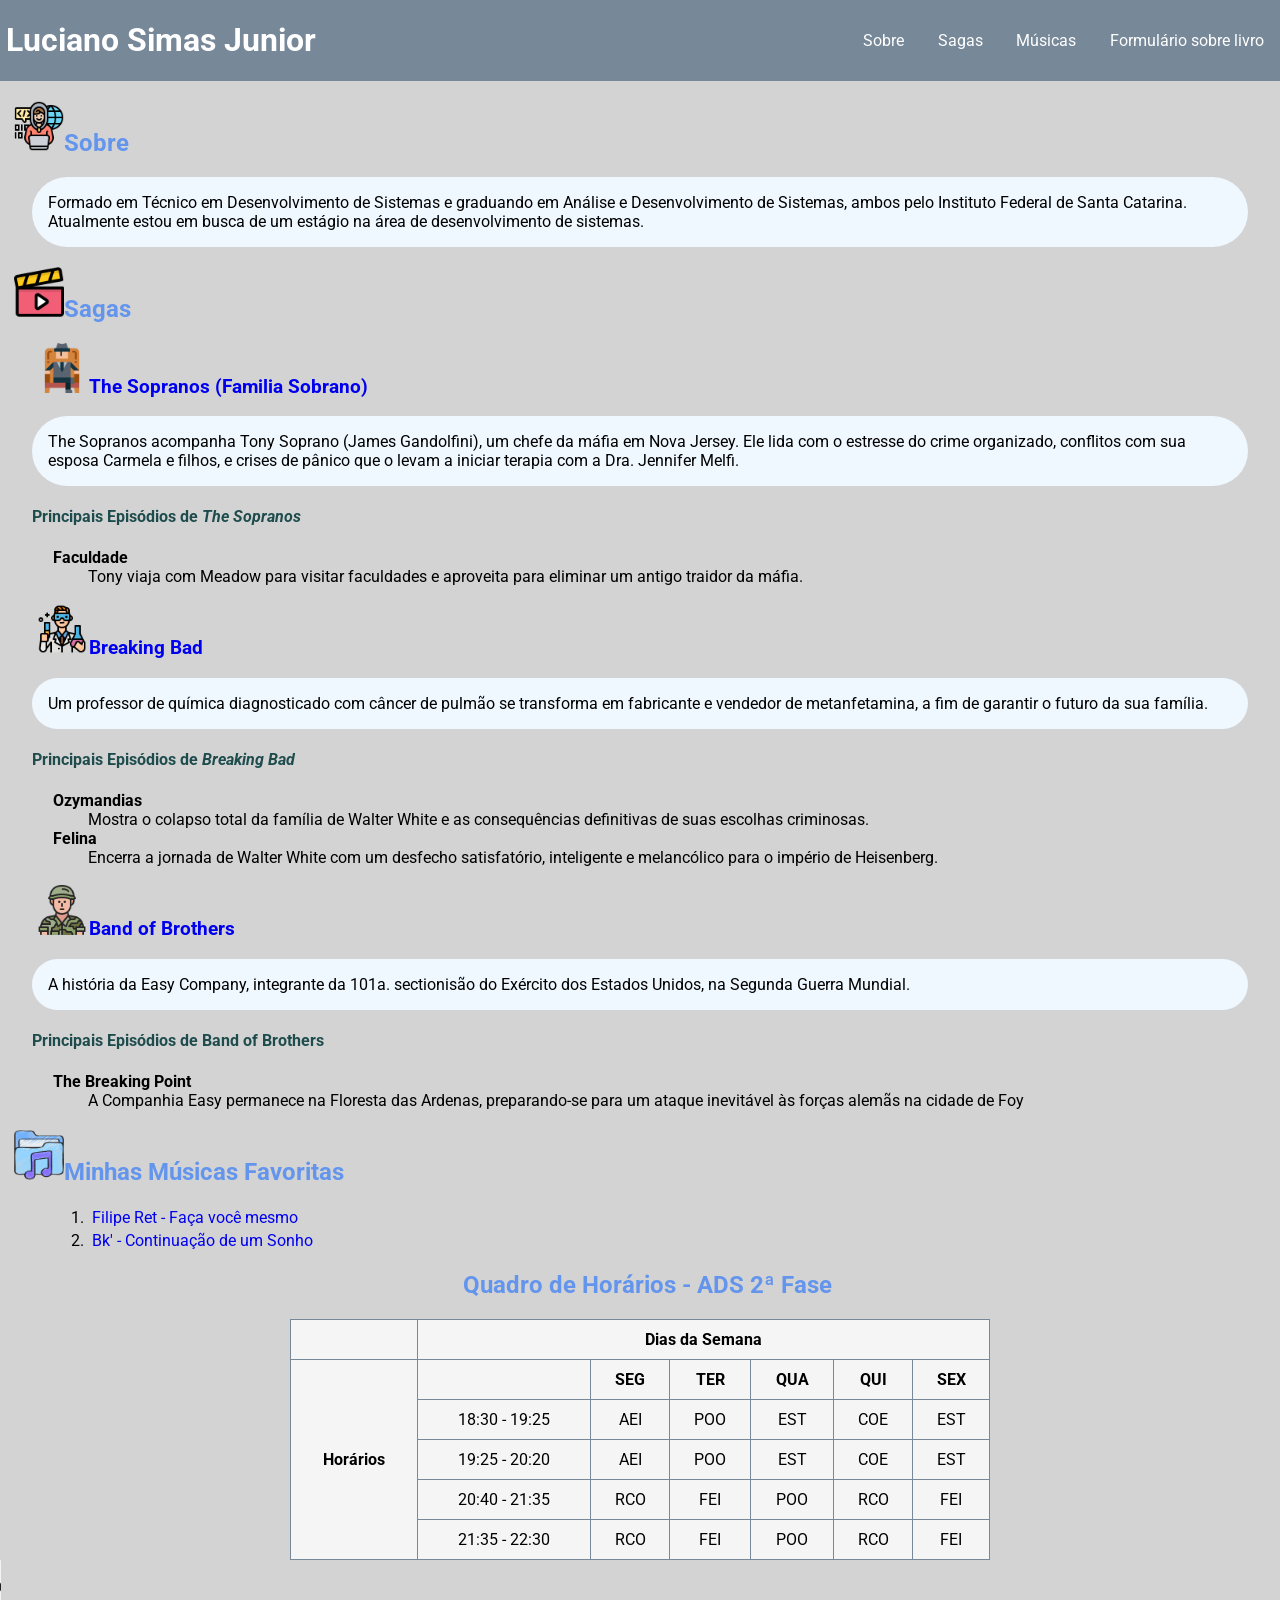
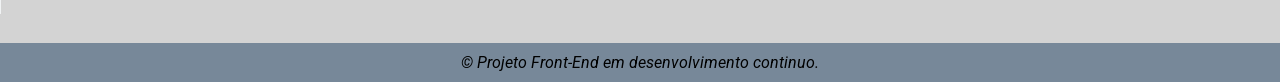
<file: index.html>
<!DOCTYPE html>
<html lang="pt-br">

<head>
    <meta charset="UTF-8">
    <meta name="viewport" content="width=device-width, initial-scale=1.0">
    <title>Meu Universo Criativo</title>
    <link rel="stylesheet" href="style.css">
    <link rel="shortcut icon" href="images/web-data.png" type="image/x-icon">
</head>

<body>
    <header>
        <h1><strong>Luciano Simas Junior</strong></h1>
        <nav>
            <ul>
                <li>
                    <a href="form.html">Formulário sobre livro</a>
                </li>
                <li>
                    <a href="#musicas">Músicas</a>
                </li>
                <li>
                    <a href="#sagas">Sagas</a>
                </li>
                <li>
                    <a href="#sobre">Sobre</a>
                </li>
            </ul>
        </nav>
    </header>
    <main>
        <section id="sobre">
            <h2><img src="images/programing.png" alt="logo-programador" class="logo">Sobre</h2>
            <p>
                Formado em Técnico em Desenvolvimento de Sistemas e graduando em Análise e Desenvolvimento de Sistemas,
                ambos pelo Instituto Federal de Santa Catarina.
                Atualmente estou em busca de um estágio na área de desenvolvimento de sistemas.
            </p>
        </section>

        <section id="Sagas">
            <h2><img src="images/video-player.png" alt="logo de filme" class="logo">Sagas</h2>
            <h3><img src="images/patrao.png" alt="logo de filme" class="logo"><a
                    href="https://www.imdb.com/pt/title/tt0141842/" target="_blank">The Sopranos (Familia Sobrano)</a>
            </h3>
            <p>
                The Sopranos acompanha Tony Soprano (James Gandolfini), um chefe da máfia em Nova Jersey.
                Ele lida com o estresse do crime organizado, conflitos com sua esposa Carmela e filhos, e crises de
                pânico que o levam a iniciar terapia com a Dra. Jennifer Melfi.
            </p>
            <h4>Principais Episódios de <em>The Sopranos</em></h4>
            <dl>
                <dt>Faculdade</dt>
                <dd>Tony viaja com Meadow para visitar faculdades e aproveita para eliminar um antigo
                    traidor da máfia.</dd>
            </dl>
            <h3><img src="images/quimico.png" alt="logo de filme" class="logo"><a
                    href="https://www.imdb.com/pt/title/tt0903747/" target="_blank">Breaking Bad</a></h3>
            <p>
                Um professor de química diagnosticado com câncer de pulmão se transforma em fabricante e vendedor de
                metanfetamina, a fim de garantir o futuro da sua família.
            </p>
            <h4>Principais Episódios de <em>Breaking Bad</em></h4>
            <dl>
                <dt>Ozymandias</dt>
                <dd>Mostra o colapso total da família de Walter White e as consequências definitivas de suas escolhas
                    criminosas.</dd>
                <dt>Felina</dt>
                <dd>Encerra a jornada de Walter White com um desfecho satisfatório, inteligente e melancólico para o
                    império de Heisenberg.</dd>
            </dl>
            <h3><img src="images/soldado.png" alt="logo de filme" class="logo"><a
                    href="https://www.imdb.com/pt/title/tt0185906/" target="_blank">Band of Brothers</a></h3>
            <p>
                A história da Easy Company, integrante da 101a. sectionisão do Exército dos Estados Unidos, na Segunda
                Guerra Mundial.
            </p>
            <h4>Principais Episódios de <span>Band of Brothers</span></h4>
            <dl>
                <dt>The Breaking Point</dt>
                <dd>A Companhia Easy permanece na Floresta das Ardenas, preparando-se para um ataque inevitável às forças alemãs na cidade de Foy</dd>
            </dl>
        </section>
        <section id="musicas">
            <h2><img src="images/music.png" class="logo" alt="logo-musica">Minhas Músicas Favoritas</h2>
            <ol>
                <li><a href="https://www.youtube.com/watch?v=NEKU3vPbBGk" target="_blank">Filipe Ret - Faça você
                        mesmo</a></li>
                <li><a href="https://www.youtube.com/watch?v=kXi-eu1g6dU" target="_blank">Bk' - Continuação de um
                        Sonho</a></li>
            </ol>
        </section>
        <section id="calendario">
            <h2>Quadro de Horários - ADS 2ª Fase</h2>
            <table border="1px solid">
                <thead>
                    <tr>
                        <th></th>
                        <th colspan="6">Dias da Semana</th>
                    </tr>
                </thead>
                <tbody>
                    <tr id="dias">
                        <td rowspan="5">Horários</td>
                        <td></td>
                        <td>SEG</td>
                        <td>TER</td>
                        <td>QUA</td>
                        <td>QUI</td>
                        <td>SEX</td>
                    </tr>
                    <tr>
                        <td>18:30 - 19:25</td>
                        <td>AEI</td>
                        <td>POO</td>
                        <td>EST</td>
                        <td>COE</td>
                        <td>EST</td>
                    </tr>
                    <tr>
                        <td>19:25 - 20:20</td>
                        <td>AEI</td>
                        <td>POO</td>
                        <td>EST</td>
                        <td>COE</td>
                        <td>EST</td>
                    </tr>
                    <tr>
                        <td>20:40 - 21:35</td>
                        <td>RCO</td>
                        <td>FEI</td>
                        <td>POO</td>
                        <td>RCO</td>
                        <td>FEI</td>
                    </tr>
                    <tr>
                        <td>21:35 - 22:30</td>
                        <td>RCO</td>
                        <td>FEI</td>
                        <td>POO</td>
                        <td>RCO</td>
                        <td>FEI</td>
                    </tr>
                </tbody>
            </table>
        </section>
        <section id="musica">
            <audio loop autoplay controls>
                <source src="audio/Mac_Miller_Circles.mp3" type="audio/mp3">
            </audio>
        </section>
    </main>
    <footer>
        <p>
            &copy; Projeto Front-End em desenvolvimento continuo.
        </p>
    </footer>
    <script src="script.js"></script>
</body>

</html>
</file>
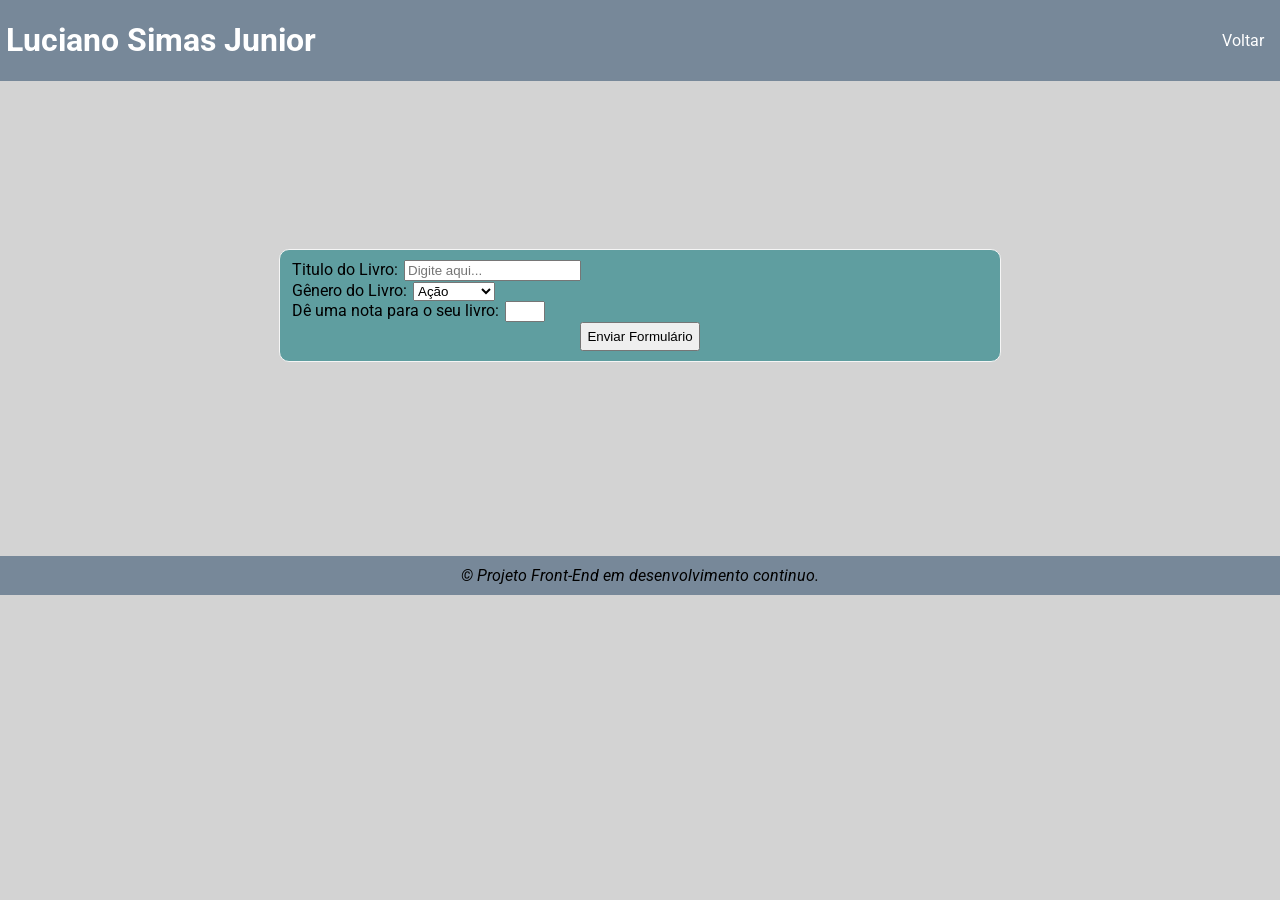
<file: form.html>
<!DOCTYPE html>
<html lang="en">
<head>
    <meta charset="UTF-8">
    <meta name="viewport" content="width=device-width, initial-scale=1.0">
    <title>Universo Criativo - Formulário</title>
    <link rel="stylesheet" href="style.css">
    <link rel="shortcut icon" href="images/web-data.png" type="image/x-icon">
</head>
<body>
    <header>
        <h1><strong>Luciano Simas Junior</strong></h1>
        <nav>
            <ul>
                <li>
                    <a href="index.html">Voltar</a>
                </li>
            </ul>
        </nav>
    </header>
    <main>
        <div id="form-pai">
            <form action="#" method="post" id="formulario-livro">
                <label for="titulo">Titulo do Livro: </label>
                <input type="text" id="titulo" placeholder="Digite aqui...">
                <br>
                <label for="genero">Gênero do Livro: </label>
                <select id="genero">
                    <option value="acao">Ação</option>
                    <option value="suspense">Suspense</option>
                    <option value="romance">Romance</option>
                </select>
                <br>
                <label for="nota">Dê uma nota para o seu livro: </label>
                <input type="number" min="0" max="5" id="nota">
                <br>
                <button type="submit" id="button-submit">Enviar Formulário</button>
            </form>
        </div>
    </main>
    <footer>
        <p>
            &copy; Projeto Front-End em desenvolvimento continuo.
        </p>
    </footer>
    <script src="script.js"></script>
</body>
</html>
</file>
<file: style.css>
@import url('https://fonts.googleapis.com/css2?family=Roboto:ital,wght@0,100..900;1,100..900&display=swap');

body {
  margin: 0;
  padding: 0;
  background-color: lightgray;
  font-family: Roboto;
}

header {
  display: flex;
  justify-content: space-between;
  align-items: center;
  background-color: lightslategray;
}

ul {
  margin: auto;
  list-style-type: none;
  overflow: hidden;
}

ul li {
  float: right;
}

ul li a {
  display: block;
  text-align: center;
  padding: 14px 16px;
  text-decoration: none;
  color: white;
}

h1 {
  margin-left: 0.2em;
  color: white;
}

h2 {
  margin-left: 0.6em;
  color: cornflowerblue;
}

h3 {
  margin-left: 2em;
}

h4 {
  margin-left: 2em;
  color: rgb(30, 76, 77);
}

main p {
  background-color: aliceblue;
  margin-right: 2em;
  margin-left: 2em;
  padding: 1em;
  border-radius: 3em;
}

footer p {
  font-style: italic;
  text-align: center;
  background-color: lightslategray;
  margin: auto;
  padding: 10px;
  margin-top: 25px;
}


dl {
  margin-left: 3em;
}

dl dt{
  font-weight: bold;
  margin-left: 5px;
}

dl dt dd {

  background-color: rgb(255, 0, 0);
  border-radius: 5px;
}

ol {
  margin-left: 3em;
}

ol li {
  padding: 2px;
}


.logo {
  max-width: 100%;
  height: auto;
  width: 50px;
  object-fit: contain;
}

a {
  text-decoration: none;
  margin-left: 0.1em;
  object-fit: contain;
}

table {
  border-collapse: collapse;
  border: 0.5px solid lightslategray;
  background-color: whitesmoke;
  margin: auto;
  margin-top: 5px;
  text-align: center;
  width: 100%;
  max-width: 700px;
}

table tr{
}

table tr th{
  font-weight: bold;
  padding: 10px;
}

table tr td{
  padding: 10px;
}

#dias {
  font-weight: bold;
}

#calendario h2 {
  text-align: center;
}

#form-pai {
  display: flex;
  justify-content: center;
  align-items: center;
  height: 50vh;
}

#formulario-livro {
  padding: 10px;
  border: 1px solid whitesmoke;
  background-color: cadetblue;
  border-radius: 10px;
  width: 700px;
}

#formulario-livro label {
  text-align: start;
  padding: 2px;
}

#button-submit {
  margin-top: 15px;
  padding: 5px;
  margin: auto;
  display: block;
}
</file>
